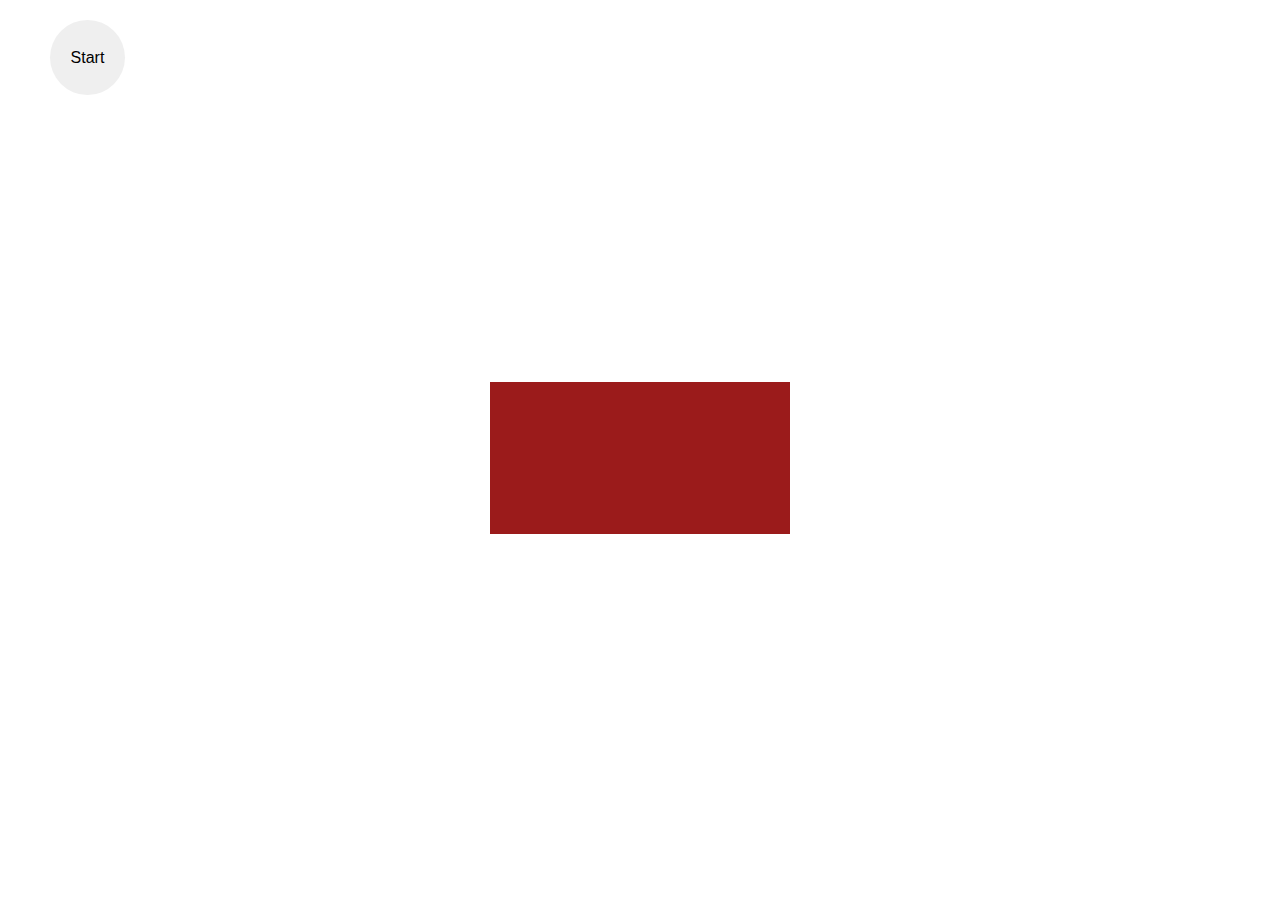
<file: crisayu/index.html>
<!DOCTYPE html>
<html lang="es">
<head>
  <meta charset="UTF-8">
  <meta name="viewport" content="width=device-width, initial-scale=1.0">
  <title>Colorines</title>
  <link rel="stylesheet" href="style.css">
</head>
<body>

  <section>
    <video playsinline></video>
    <aside></aside>
  </section>

  <main>
    <ul>
      <li>
        <button>Start</button>
      </li>
      <li>
        <input type="radio" name="color" id="red" data-hue="0" checked>
        <label for="red">Rojo</label>
      </li>
      <li>
        <input type="radio" name="color" id="green" data-hue="120">
        <label for="green">Verde</label>
      </li>
      <li>
        <input type="radio" name="color" id="blue" data-hue="240">
        <label for="blue">Azul</label>
      </li>
    </ul>
  </main>

  <script src="script.js"></script> 
</body>
</html>
</file>
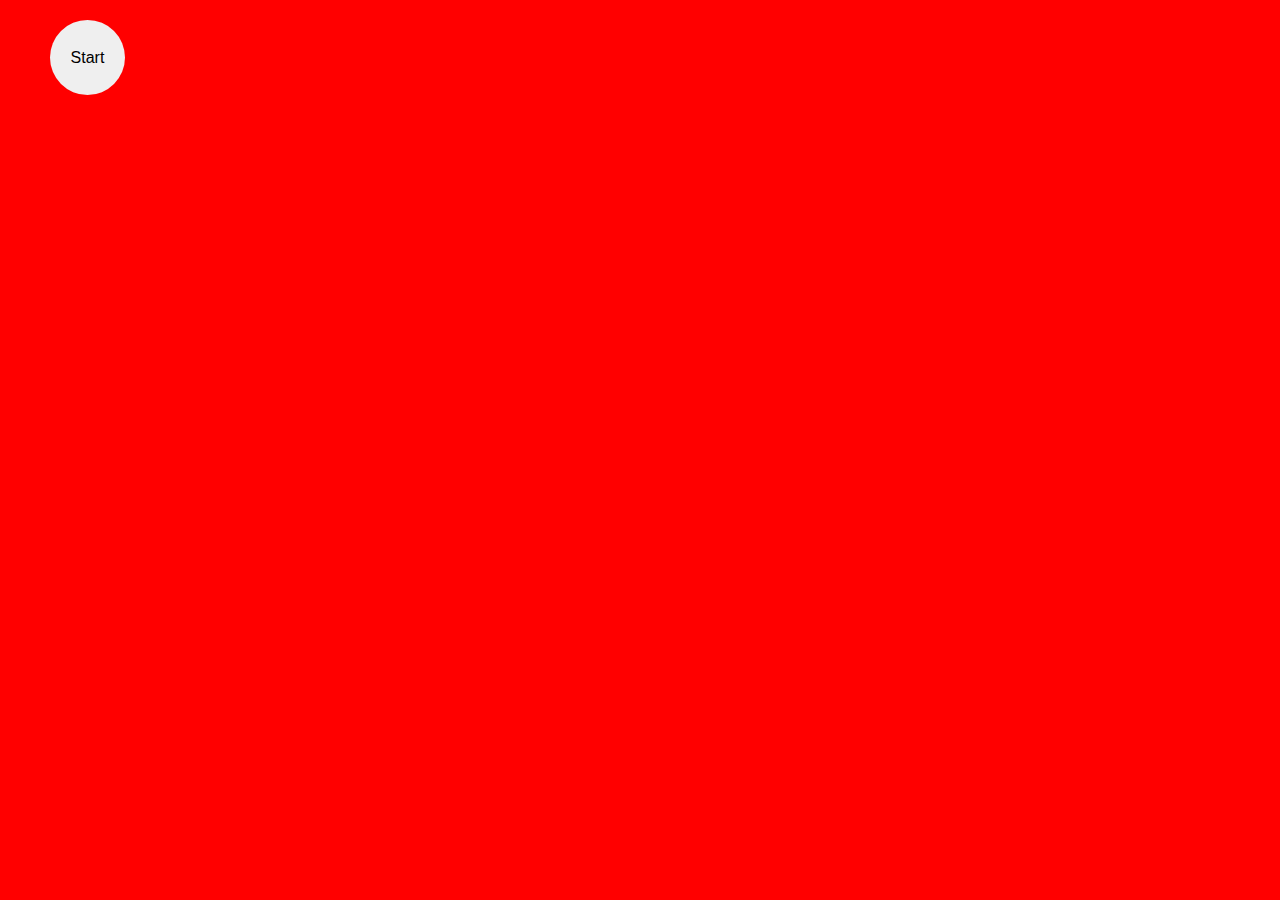
<file: crisayu/app.html>
<!DOCTYPE html>
<html>
<head>
  <link rel="stylesheet" href="app.css">
</head>
<body>
 <script src="app.js"></script> 
<section>
<video playsinline></video>
<aside></aside>
</section>
<main>
  <ul>
    <li>
      <button>Start</button>
    </li>
    <li>
      <input type="radio" name="color" id="red" data-hue="0" checked>
      <label for="red">Red</label>
    </li>
    <li>
      <input type="radio" name="color" id="green" data-hue="120">
      <label for="green">Green</label>
    </li>
    <li>
      <input type="radio" name="color" id="blue" data-hue="240">
      <label for="blue">Blue</label>
    </li>
  </ul>
</main>
</body>
</html>
</file>
<file: crisayu/style.css>
video {
  max-height: 100vh;
  max-width: 100vw;
}

aside {
  position: absolute;
  top: 0;
  right: 0;
  bottom: 0;
  left: 0;
  background: hsla(var(--hue, 0),100%,50%,1);
  mix-blend-mode: multiply;
}

main {
  position: absolute;
  top: 1rem;
  left:  1em;
  right: 1em;
}
main ul {
  display: flex;
  justify-content: space-around;
}
@media all and (orientation: landscape) {
  main ul {
    flex-direction: column;
  }
}
main li {
  width: 7.5rem;
  height: 7.5rem;
  display: flex;
  justify-content: stretch;
}
main input {
  position: absolute;
  top: -100%;
}
main label {
  display: flex;
  flex: 1;
  justify-content: center;
  background: hsl(var(--hue-label, 0),100%,50%);
  font-size: 0;
  line-height: 0;
  border-radius: 50%;
  border: .4rem solid rgba(0,0,0,.5);
  transform: scale(.667);
  transform-origin: center center;
  transition: transform 175ms ease-in-out,
    opacity 175ms ease-in-out;
  opacity: 0;
}
.streaming main label {
  opacity: 1;
}

#green + label {
  --hue-label: 120;
}

#blue + label {
  --hue-label: 240;
}

input:checked + label {
  border-color: rgba(255,255,255,.8);
  transform: scale(1);
}

html {
  font-size: 62.5%;
}
body {
  height: 100vh;
  display: flex;
  justify-content: center;
  align-items: center;
  overflow: hidden;
}
*, *::before, *::after {
  box-sizing: border-box;
}

button {
  appearance: none;
  border: 0;
  border-radius: 50%;
  width: 7.5rem;
  height: 7.5rem;
  transition: 175ms opacity;
  font-size: 1.6rem;
}
.streaming li:first-of-type {
  display: none;
}

section {
  filter: brightness(200%) saturate(50%)
}
</file>
<file: crisayu/app.css>
video {
  max-height: 100vh;
  max-width: 100vw;
}

aside {
  position: absolute;
  top: 0;
  right: 0;
  bottom: 0;
  left: 0;
  background: hsla(var(--hue, 0),100%,50%,1);
  mix-blend-mode: multiply;
}

main {
  position: absolute;
  top: 1rem;
  left:  1em;
  right: 1em;
}
main ul {
  display: flex;
  justify-content: space-around;
}
@media all and (orientation: landscape) {
  main ul {
    flex-direction: column;
  }
}
main li {
  width: 7.5rem;
  height: 7.5rem;
  display: flex;
  justify-content: stretch;
}
main input {
  position: absolute;
  top: -100%;
}
main label {
  display: flex;
  flex: 1;
  justify-content: center;
  background: hsl(var(--hue-label, 0),100%,50%);
  font-size: 0;
  line-height: 0;
  border-radius: 50%;
  border: .4rem solid rgba(0,0,0,.5);
  transform: scale(.667);
  transform-origin: center center;
  transition: transform 175ms ease-in-out,
    opacity 175ms ease-in-out;
  opacity: 0;
}
.streaming main label {
  opacity: 1;
}

#green + label {
  --hue-label: 120;
}

#blue + label {
  --hue-label: 240;
}

input:checked + label {
  border-color: rgba(255,255,255,.8);
  transform: scale(1);
}

html {
  font-size: 62.5%;
}
body {
  height: 100vh;
  display: flex;
  justify-content: center;
  align-items: center;
  overflow: hidden;
}
*, *::before, *::after {
  box-sizing: border-box;
}

button {
  appearance: none;
  border: 0;
  border-radius: 50%;
  width: 7.5rem;
  height: 7.5rem;
  transition: 175ms opacity;
  font-size: 1.6rem;
}
.streaming li:first-of-type {
  display: none;
}

section {
  //filter: brightness(200%) saturate(50%)
}
</file>
